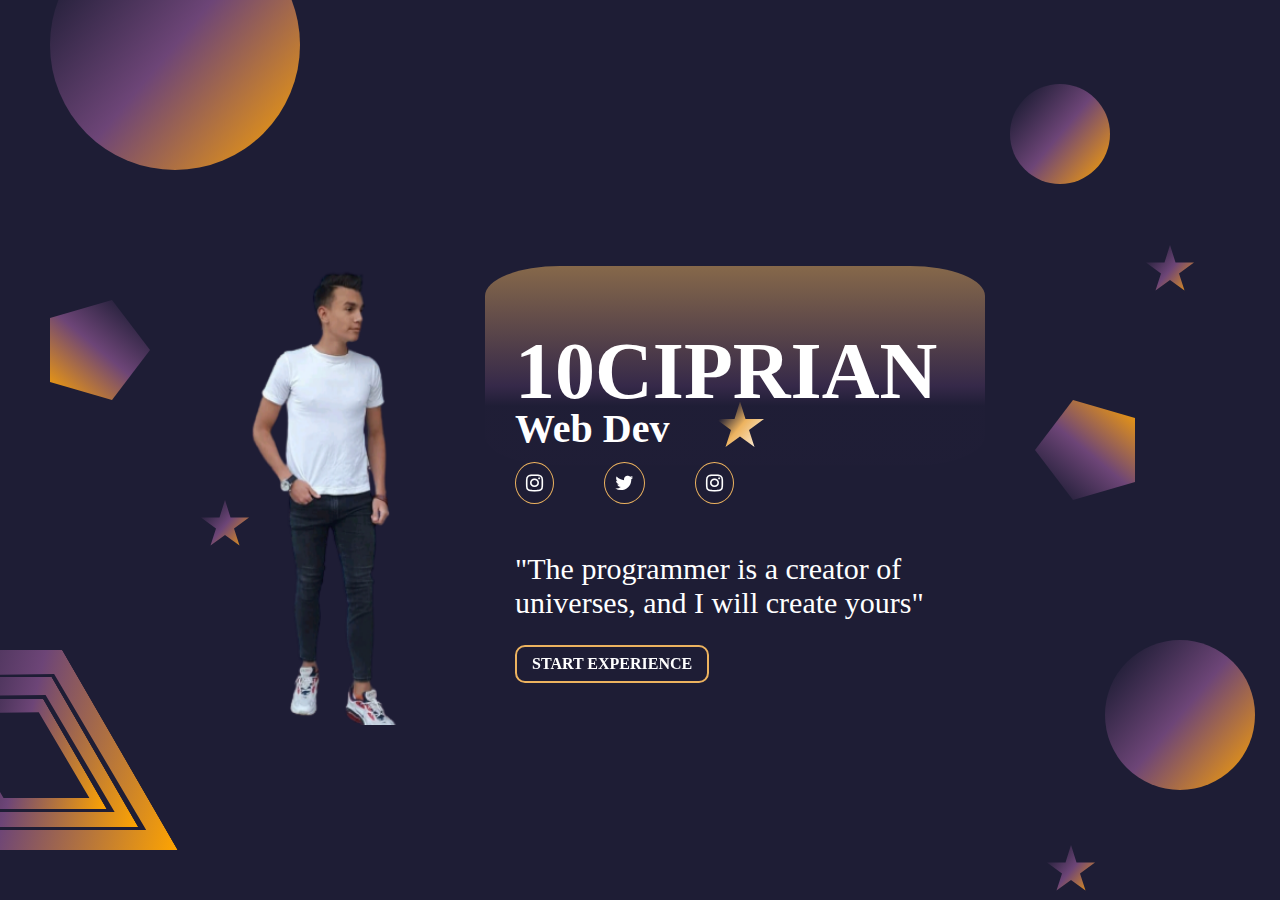
<file: index.html>
<!DOCTYPE html>
<html lang="en">
<head>
    <meta charset="UTF-8">
    <meta http-equiv="X-UA-Compatible" content="IE=edge">
    <meta name="viewport" content="width=device-width, initial-scale=1.0">
    <title>10CIPRIAN - WEB DEV</title>
    <link rel="shortcut icon" href="favicon.png" type="image/vnd.microsoft.icon">
    <link rel="stylesheet" href="sass/landing.css" type="text/css">
    <link rel="stylesheet" href="https://cdnjs.cloudflare.com/ajax/libs/font-awesome/4.7.0/css/font-awesome.min.css">
</head>
<body>
    <div class="landing-page-background">
    <div class="circle1"></div>
    <div class="circle2"></div>
    <div class="circle3"></div>
    <div class="circle4"></div>
    <div class="square"></div>
    <div class="square1"></div>
    <div class="papa"></div>
    <div class="polygon1"></div>
    <div class="polygon2"></div>
    <div class="polygon4"></div>
    <div class="pentagon1"></div>
    <div class="pentagon2"></div>
    </div>
    <div class="transition">
        <div class="cover1"></div>
        <div class="cover2"></div>
        <div class="text-transition"><img src="img/avatar.png">
            <h1>10CIPRIAN</h1></div>        
    </div>
    <div class="container">
        <div class="elements">
            <img src="img/eu.png" class="logo">  
            <div class="elements-text">
                <div class="polygon5"></div>
                <h1 id="name">10CIPRIAN</h1><br>
                <h2 id="webdev">Web Dev <div class="polygon3"></div></h2>
                <div class="social-media">

                    <div class="social-container">
                    <div class="icon">
                        <i class="fa fa-instagram" aria-hidden="true" id="icon1"></i>
                    </div>
                    <div class="continut">
                       <span class="details">Personal Account</span>  
                    </div>
                    </div>

                    <div class="social-container">
                        <div class="icon1">
                            <i class="fa fa-twitter" aria-hidden="true" id="icon2"></i>
                        </div>
                        <div class="continut2">
                           <span class="details">Twitter Account</span>  
                        </div>
                    </div>
                    <div class="social-container">
                        <div class="icon2">
                            <i class="fa fa-instagram" aria-hidden="true" id="icon3"></i>
                        </div>
                        <div class="continut3">
                           <span class="details">Business Account</span>  
                        </div>
                    </div>


                  
                   
                </div>
                <p>"The programmer is a creator of universes, and I will create yours"</p>
                <a href="home.html" class="transitionBtn">START EXPERIENCE</a>
                         
            </div>
        </div>
    </div>
    <script src="js/transition.js"></script>
    <script src="js/landing.js"></script>
</body>
</html>
</file>
<file: sass/landing.css>
.landing-page-background {
  position: absolute;
  width: 100%;
}

.landing-page-background .circle1 {
  height: 250px;
  width: 250px;
  background: linear-gradient(130deg, #1E1D35 10%, #6D4577 50%, orange);
  border-radius: 50%;
  margin-left: 50px;
  margin-top: -80px;
  position: absolute;
}

.landing-page-background .circle2 {
  height: 150px;
  width: 150px;
  background: linear-gradient(130deg, #1E1D35 10%, #6D4577 50%, orange);
  border-radius: 50%;
  position: absolute;
  right: 25px;
  top: 640px;
}

.landing-page-background .circle3 {
  height: 100px;
  width: 100px;
  background: linear-gradient(130deg, #1E1D35 10%, #6D4577 50%, orange);
  border-radius: 50%;
  position: absolute;
  right: 170px;
  top: 84px;
}

.landing-page-background .polygon1 {
  position: absolute;
  -webkit-clip-path: polygon(50% 0%, 61% 35%, 98% 35%, 68% 57%, 79% 91%, 50% 70%, 21% 91%, 32% 57%, 2% 35%, 39% 35%);
          clip-path: polygon(50% 0%, 61% 35%, 98% 35%, 68% 57%, 79% 91%, 50% 70%, 21% 91%, 32% 57%, 2% 35%, 39% 35%);
  height: 50px;
  width: 50px;
  background: linear-gradient(130deg, #1E1D35 10%, #6D4577 50%, orange);
  right: 85px;
  top: 245px;
}

.landing-page-background .polygon2 {
  position: absolute;
  -webkit-clip-path: polygon(50% 0%, 61% 35%, 98% 35%, 68% 57%, 79% 91%, 50% 70%, 21% 91%, 32% 57%, 2% 35%, 39% 35%);
          clip-path: polygon(50% 0%, 61% 35%, 98% 35%, 68% 57%, 79% 91%, 50% 70%, 21% 91%, 32% 57%, 2% 35%, 39% 35%);
  height: 50px;
  width: 50px;
  background: linear-gradient(130deg, #1E1D35 10%, #6D4577 50%, orange);
  right: 184px;
  top: 845px;
}

.landing-page-background .polygon4 {
  position: absolute;
  -webkit-clip-path: polygon(50% 0%, 61% 35%, 98% 35%, 68% 57%, 79% 91%, 50% 70%, 21% 91%, 32% 57%, 2% 35%, 39% 35%);
          clip-path: polygon(50% 0%, 61% 35%, 98% 35%, 68% 57%, 79% 91%, 50% 70%, 21% 91%, 32% 57%, 2% 35%, 39% 35%);
  height: 50px;
  width: 50px;
  background: linear-gradient(130deg, #1E1D35 10%, #6D4577 50%, orange);
  left: 200px;
  top: 500px;
}

.landing-page-background .square {
  -webkit-clip-path: polygon(0% 0%, 0% 100%, 12% 100%, 11% 13%, 89% 12%, 90% 90%, 11% 90%, 12% 100%, 100% 100%, 100% 0%);
          clip-path: polygon(0% 0%, 0% 100%, 12% 100%, 11% 13%, 89% 12%, 90% 90%, 11% 90%, 12% 100%, 100% 100%, 100% 0%);
  background: linear-gradient(130deg, #1E1D35 10%, #6D4577 50%, orange);
  height: 200px;
  width: 200px;
  -webkit-transform: skewX(30deg);
          transform: skewX(30deg);
  position: absolute;
  left: -80px;
  top: 650px;
}

.landing-page-background .square1 {
  -webkit-clip-path: polygon(0% 0%, 0% 100%, 12% 100%, 11% 13%, 89% 12%, 90% 90%, 11% 90%, 12% 100%, 100% 100%, 100% 0%);
          clip-path: polygon(0% 0%, 0% 100%, 12% 100%, 11% 13%, 89% 12%, 90% 90%, 11% 90%, 12% 100%, 100% 100%, 100% 0%);
  background: linear-gradient(130deg, #1E1D35 10%, #6D4577 50%, orange);
  height: 150px;
  width: 150px;
  -webkit-transform: skewX(30deg);
          transform: skewX(30deg);
  position: absolute;
  left: -55px;
  top: 677px;
}

.landing-page-background .papa {
  -webkit-clip-path: polygon(0% 0%, 0% 100%, 12% 100%, 11% 13%, 89% 12%, 90% 90%, 11% 90%, 12% 100%, 100% 100%, 100% 0%);
          clip-path: polygon(0% 0%, 0% 100%, 12% 100%, 11% 13%, 89% 12%, 90% 90%, 11% 90%, 12% 100%, 100% 100%, 100% 0%);
  background: linear-gradient(130deg, #1E1D35 10%, #6D4577 50%, orange);
  height: 110px;
  width: 110px;
  -webkit-transform: skewX(30deg);
          transform: skewX(30deg);
  position: absolute;
  left: -35px;
  top: 699px;
}

.landing-page-background .pentagon1 {
  -webkit-clip-path: polygon(50% 0%, 100% 38%, 82% 100%, 18% 100%, 0% 38%);
          clip-path: polygon(50% 0%, 100% 38%, 82% 100%, 18% 100%, 0% 38%);
  background: linear-gradient(130deg, #1E1D35 10%, #6D4577 50%, orange);
  height: 100px;
  width: 100px;
  position: absolute;
  -webkit-transform: rotate(90deg);
          transform: rotate(90deg);
  left: 50px;
  top: 300px;
}

.landing-page-background .pentagon2 {
  -webkit-clip-path: polygon(50% 0%, 100% 38%, 82% 100%, 18% 100%, 0% 38%);
          clip-path: polygon(50% 0%, 100% 38%, 82% 100%, 18% 100%, 0% 38%);
  background: linear-gradient(130deg, #1E1D35 10%, #6D4577 50%, orange);
  height: 100px;
  width: 100px;
  position: absolute;
  -webkit-transform: rotate(270deg);
          transform: rotate(270deg);
  right: 145px;
  top: 400px;
}

.cover1.slide {
  width: 100vw;
  height: 100vh;
  background-color: #693BC0;
  position: fixed;
  z-index: 999;
  top: 0;
  left: -100vw;
  -webkit-animation: slide 2s;
          animation: slide 2s;
  color: white;
}

.cover1.slide .ten {
  display: block;
}

.cover2.slide {
  width: 100vw;
  height: 100vh;
  background-color: #693BC0;
  position: fixed;
  z-index: 999;
  top: 0;
  right: -100vw;
  -webkit-animation: slide2 2s;
          animation: slide2 2s;
  color: white;
}

.text-transition {
  position: absolute;
  width: 100vw;
  height: 100vh;
  display: -webkit-box;
  display: -ms-flexbox;
  display: flex;
  -webkit-box-pack: center;
      -ms-flex-pack: center;
          justify-content: center;
  -webkit-box-align: center;
      -ms-flex-align: center;
          align-items: center;
  display: none;
  z-index: 1000;
}

.text-transition h1 {
  color: white;
  font-size: 50px;
}

.text-transition img {
  width: 100px;
  height: 100px;
}

@-webkit-keyframes slide {
  from {
    left: -100vw;
  }
  to {
    left: 0;
  }
}

@keyframes slide {
  from {
    left: -100vw;
  }
  to {
    left: 0;
  }
}

@-webkit-keyframes slide2 {
  from {
    right: -100vw;
  }
  to {
    right: 0;
  }
}

@keyframes slide2 {
  from {
    right: -100vw;
  }
  to {
    right: 0;
  }
}

* {
  margin: 0;
  padding: 0;
  -webkit-box-sizing: border-box;
          box-sizing: border-box;
}

body {
  font-family: 'montserrat', 'bold';
  background-color: #1E1D35;
  -webkit-animation: transitionIn 1s;
          animation: transitionIn 1s;
  min-width: 100%;
  display: -webkit-box;
  display: -ms-flexbox;
  display: flex;
}

@-webkit-keyframes transitionIn {
  from {
    opacity: 0;
    -webkit-transform: rotateX(-10deg);
            transform: rotateX(-10deg);
  }
  to {
    opacity: 1;
    -webkit-transform: rotateX(0);
            transform: rotateX(0);
  }
}

@keyframes transitionIn {
  from {
    opacity: 0;
    -webkit-transform: rotateX(-10deg);
            transform: rotateX(-10deg);
  }
  to {
    opacity: 1;
    -webkit-transform: rotateX(0);
            transform: rotateX(0);
  }
}

.container {
  margin-left: -100px;
  z-index: 100;
  color: white;
  display: -webkit-box;
  display: -ms-flexbox;
  display: flex;
  -webkit-box-pack: center;
      -ms-flex-pack: center;
          justify-content: center;
  width: 100vw;
  height: 100vh;
}

.container .elements {
  display: -webkit-box;
  display: -ms-flexbox;
  display: flex;
  -webkit-box-align: center;
      -ms-flex-align: center;
          align-items: center;
}

.container .elements #name {
  margin-top: 70px;
  font-size: 80px;
}

.container .elements .logo {
  width: 550px;
  height: 550px;
  -webkit-transform: rotateY(180deg);
          transform: rotateY(180deg);
}

.container .elements #webdev {
  margin-top: -30px;
  font-size: 40px;
}

.container .elements .elements-text {
  margin-left: -100px;
}

.container .elements p {
  margin-top: 100px;
  width: 500px;
  font-size: 30px;
  margin-bottom: 25px;
}

.container .elements .transitionBtn{
  position: absolute;
  padding: 8px 15px;
  border: 2px solid #EDB35F;
  border-radius:10px;
  text-decoration: none;
  color: white;
  font-weight: 600;
  -webkit-transition: all ease-in-out 1s;
  transition: all ease-in-out 1s;
  z-index: 500;
}

.container .elements a:hover {
  background-color: #EDB35F;
}

.container .elements .polygon3 {
  margin-top: -50px;
  margin-left: 200px;
  -webkit-clip-path: polygon(50% 0%, 61% 35%, 98% 35%, 68% 57%, 79% 91%, 50% 70%, 21% 91%, 32% 57%, 2% 35%, 39% 35%);
          clip-path: polygon(50% 0%, 61% 35%, 98% 35%, 68% 57%, 79% 91%, 50% 70%, 21% 91%, 32% 57%, 2% 35%, 39% 35%);
  height: 50px;
  width: 50px;
  background: linear-gradient(130deg, #1E1D35 20%, #EDB35F 50%, white);
}

.container .elements .polygon5 {
  margin-top: 10px;
  margin-left: -30px;
  z-index: -1;
  position: absolute;
  -webkit-clip-path: inset(0 0 0 0);
          clip-path: inset(0 0 0 0);
  border-radius: 15%;
  height: 200px;
  width: 500px;
  background: -webkit-gradient(linear, left bottom, left top, color-stop(30%, rgba(109, 69, 119, 0.01)), color-stop(40%, rgba(109, 69, 120, 0.3)), to(rgba(237, 179, 95, 0.5)));
  background: linear-gradient(to top, rgba(109, 69, 119, 0.01) 30%, rgba(109, 69, 120, 0.3) 40%, rgba(237, 179, 95, 0.5));
}

.container .elements .social-media {
  position: absolute;
  z-index: 610;
  display: -webkit-box;
  display: -ms-flexbox;
  display: flex;
  -webkit-box-orient: horizontal;
  -webkit-box-direction: normal;
      -ms-flex-direction: row;
          flex-direction: row;
  color: white;
  margin-top: 10px;
  width: 100px;
}

.container .elements .social-media .social-container {
  display: -webkit-box;
  display: -ms-flexbox;
  display: flex;
  -webkit-box-orient: vertical;
  -webkit-box-direction: normal;
      -ms-flex-direction: column;
          flex-direction: column;
}

.container .elements .social-media .social-container .continut {
  margin-top: 10px;
  display: none;
  margin-left: -10px;
  width: 70px;
}

.container .elements .social-media .social-container .continut2 {
  margin-top: 10px;
  display: none;
  margin-left: -10px;
  width: 70px;
}

.container .elements .social-media .social-container .continut3 {
  margin-top: 10px;
  display: none;
  margin-left: -10px;
  width: 70px;
}

.container .elements .social-media .social-container i {
  font-size: 20px;
  padding: 10px 10px;
  border-radius: 50%;
  border: 1px solid #EDB35F;
  -webkit-transition: all ease-in-out 0.3s;
  transition: all ease-in-out 0.3s;
}

.container .elements .social-media .social-container i:first-child {
  margin-right: 50px;
}

.container .elements .social-media .social-container i:hover {
  background-color: #EDB35F;
}

@media screen and (max-width: 1120px) {
  .landing-page-background {
    display: none;
  }
}

@media screen and (max-width: 785px) {
  .polygon5 {
    display: none;
  }
  .polygon3 {
    display: none;
  }
  .container {
    z-index: 100;
    color: white;
    position: absolute;
    margin: 0 auto;
    -webkit-box-pack: none;
        -ms-flex-pack: none;
            justify-content: none;
    margin-top: 0px;
  }
  .container h3 {
    display: block;
  }
  .container .elements {
    -webkit-box-align: start;
        -ms-flex-align: start;
            align-items: flex-start;
    margin-top: 150px;
    margin-left: -55px;
  }
  .container .elements #name {
    font-size: 30px;
    margin-top: 10px;
  }
  .container .elements .logo {
    width: 300px;
    height: 300px;
    -webkit-transform: rotateY(180deg);
            transform: rotateY(180deg);
    margin-left: -55px;
    margin-top: -47px;
  }
  .container .elements #webdev {
    margin-top: -30px;
    font-size: 20px;
  }
  .container .elements p {
    margin-top: 100px;
    width: 200px;
    font-size: 20px;
    margin-bottom: 25px;
  }
  .container .elements .transitionBtn {
    position: absolute;
    padding: 4px 6px;
    width: 200px;
    text-align: center;
    margin-top: 10px;
    margin-left: -50px;
    border: 2px solid #EDB35F;
    text-decoration: none;
    color: white;
    font-weight: 600;
    -webkit-transition: all ease-in-out 1s;
    transition: all ease-in-out 1s;
    z-index: 500;
  }
  .container .elements a:hover {
    background-color: #EDB35F;
  }
  .container .elements .social-media {
    z-index: 610;
    display: -webkit-box;
    display: -ms-flexbox;
    display: flex;
    color: white;
    margin-top: 10px;
    -webkit-box-pack: start;
        -ms-flex-pack: start;
            justify-content: flex-start;
  }
  .container .elements .social-media .social-container i {
    font-size: 10px;
    padding: 10px 10px;
    border-radius: 50%;
    border: 1px solid #EDB35F;
    -webkit-transition: all ease-in-out 0.3s;
    transition: all ease-in-out 0.3s;
  }
  .container .elements .social-media .social-container i:first-child {
    margin-right: 50px;
  }
  .container .elements .social-media .social-container i:hover {
    background-color: #EDB35F;
  }
}
/*# sourceMappingURL=landing.css.map */
</file>
